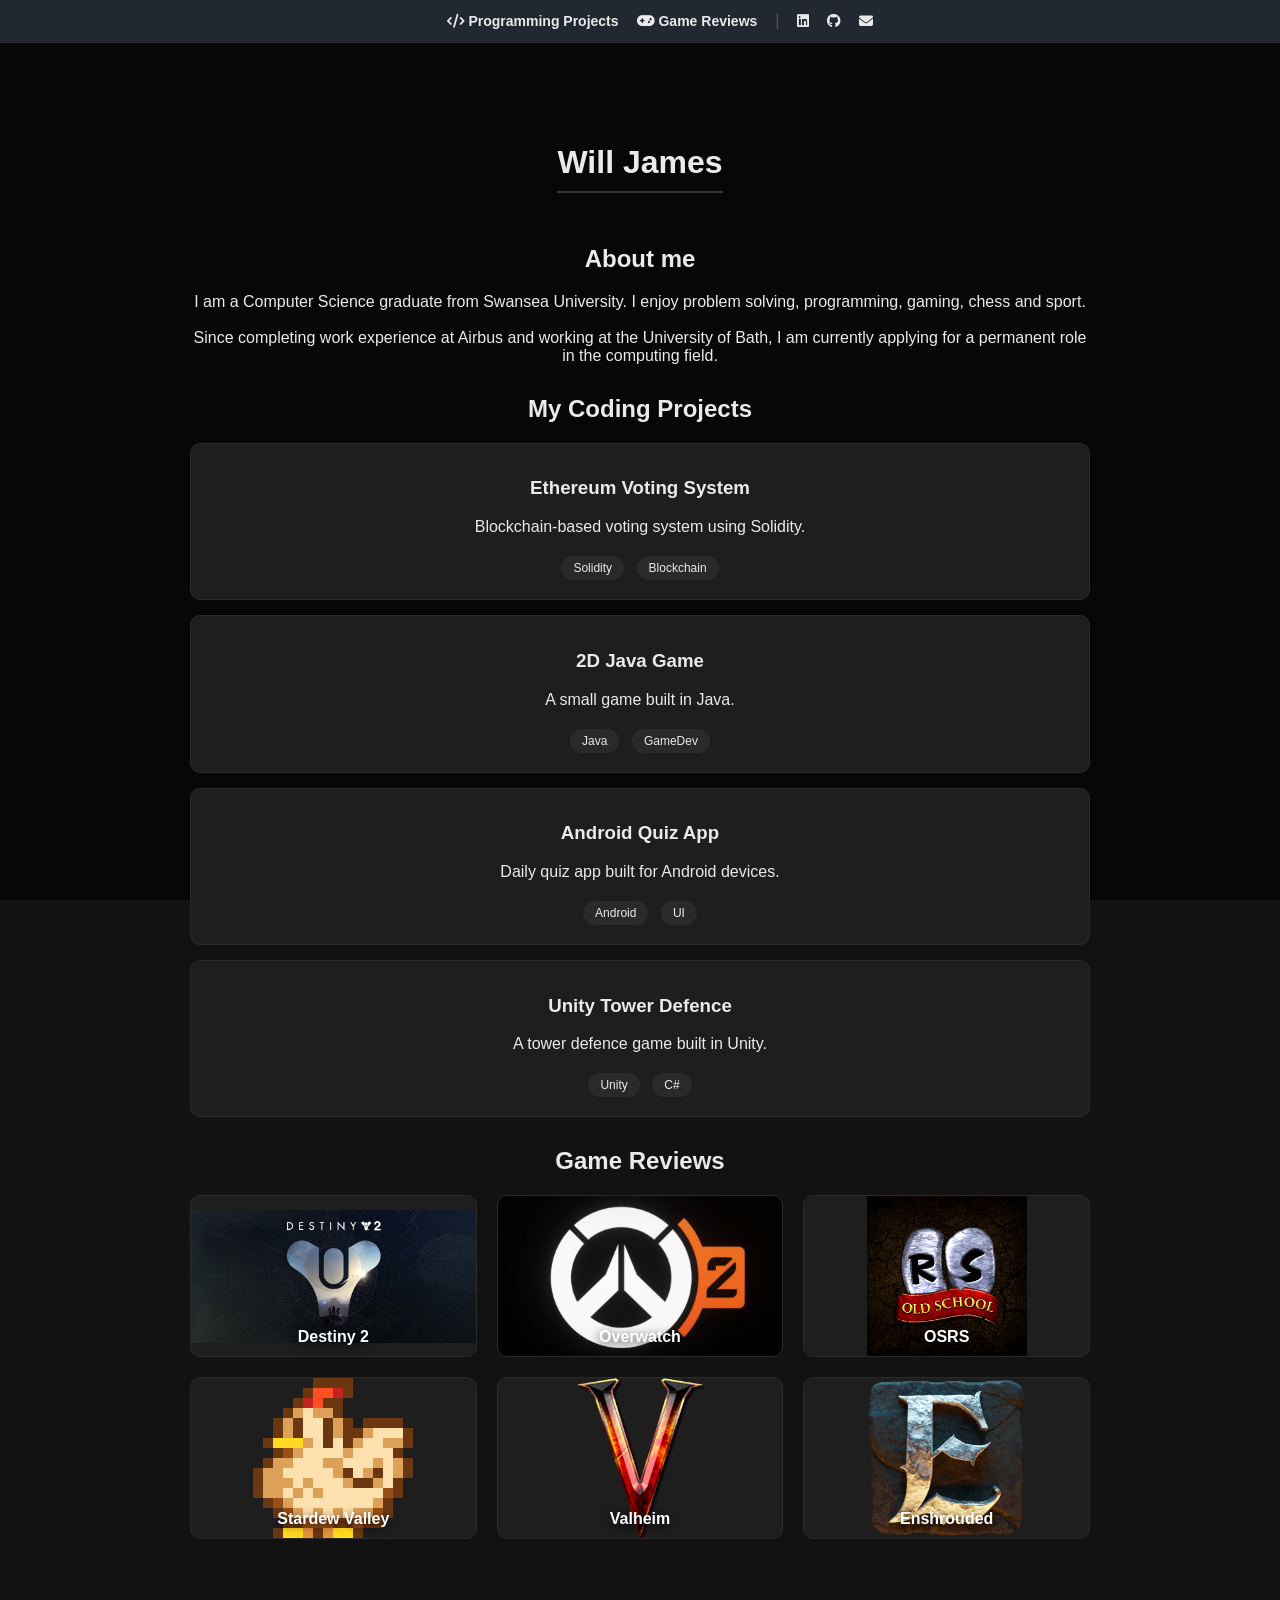
<file: index.html>
<!DOCTYPE html>
<html lang="en">
<head>
    <meta charset="UTF-8">
    <title>Will James Portfolio</title>

    <link rel="stylesheet" href="https://cdnjs.cloudflare.com/ajax/libs/font-awesome/6.5.0/css/all.min.css">
    <link rel="stylesheet" href="style.css">
</head>

<body>

<header class="top-nav">
    <div class="nav-center">
        <a href="#projects"><i class="fa-solid fa-code"></i> Programming Projects</a>
        <a href="#games"><i class="fa-solid fa-gamepad"></i> Game Reviews</a>

        <span class="divider">|</span>

        <a href="https://www.linkedin.com" target="_blank">
            <i class="fa-brands fa-linkedin"></i>
        </a>

        <a href="https://github.com" target="_blank">
            <i class="fa-brands fa-github"></i>
        </a>

        <a href="mailto:youremail@example.com">
            <i class="fa-solid fa-envelope"></i>
        </a>
    </div>
</header>

<div class="container">

    <h1>Will James</h1>

    <h2>About me</h2>

    <p>
        I am a Computer Science graduate from Swansea University. I enjoy problem solving, programming, gaming, chess and sport.
        <br><br>
        Since completing work experience at Airbus and working at the University of Bath, I am currently applying for a permanent role in the computing field.
    </p>

    <h2 id="projects">My Coding Projects</h2>

    <div class="projects">

        <div class="project" onclick="location.href='projects/Ethereum-voting.html'">
            <h3>Ethereum Voting System</h3>
            <p>Blockchain-based voting system using Solidity.</p>

            <div class="tags">
                <span>Solidity</span>
                <span>Blockchain</span>
            </div>
        </div>

        <div class="project" onclick="location.href='projects/Java-game.html'">
            <h3>2D Java Game</h3>
            <p>A small game built in Java.</p>

            <div class="tags">
                <span>Java</span>
                <span>GameDev</span>
            </div>
        </div>

        <div class="project" onclick="location.href='projects/Android-quiz.html'">
            <h3>Android Quiz App</h3>
            <p>Daily quiz app built for Android devices.</p>

            <div class="tags">
                <span>Android</span>
                <span>UI</span>
            </div>
        </div>

        <div class="project" onclick="location.href='projects/Unity-tower-defence.html'">
            <h3>Unity Tower Defence</h3>
            <p>A tower defence game built in Unity.</p>

            <div class="tags">
                <span>Unity</span>
                <span>C#</span>
            </div>
        </div>

    </div>

    <!-- GAME REVIEWS -->
    <h2 id="games">Game Reviews</h2>

    <div class="games-grid">

        <div class="game-card" onclick="location.href='games/destiny2.html'">
            <img src="images/destiny2.jpg" alt="Destiny 2">
            <p>Destiny 2</p>
        </div>

        <div class="game-card" onclick="location.href='games/overwatch.html'">
            <img src="images/overwatch.jpg" alt="Overwatch">
            <p>Overwatch</p>
        </div>

        <div class="game-card" onclick="location.href='games/osrs.html'">
            <img src="images/osrs.jpg" alt="OSRS">
            <p>OSRS</p>
        </div>

        <div class="game-card" onclick="location.href='games/stardew.html'">
            <img src="images/stardew.jpg" alt="Stardew Valley">
            <p>Stardew Valley</p>
        </div>

        <div class="game-card" onclick="location.href='games/valheim.html'">
            <img src="images/valheim.jpg" alt="Valheim">
            <p>Valheim</p>
        </div>

        <div class="game-card" onclick="location.href='games/enshrouded.html'">
            <img src="images/enshrouded.jpg" alt="Enshrouded">
            <p>Enshrouded</p>
        </div>

    </div>

</div>

</body>
</html>
</file>
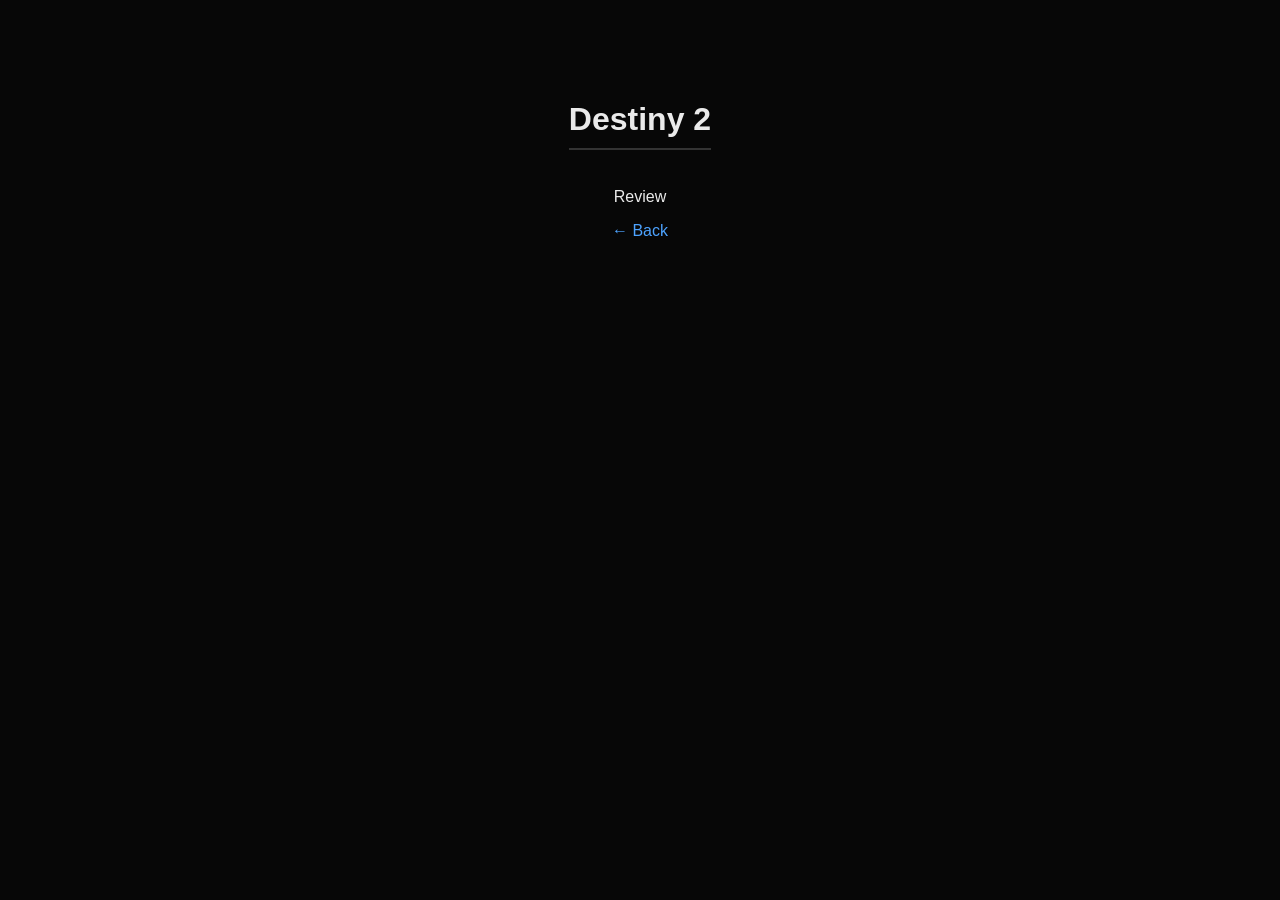
<file: games/destiny2.html>
<!DOCTYPE html>
<html lang="en">
<head>
    <meta charset="UTF-8">
    <title>Destiny 2 Review</title>
    <link rel="stylesheet" href="../style.css">
</head>
<body>

<div class="container">
    <h1>Destiny 2</h1>

    <p>
        Review
    </p>

    <a href="../index.html">← Back</a>
</div>

</body>
</html>
</file>
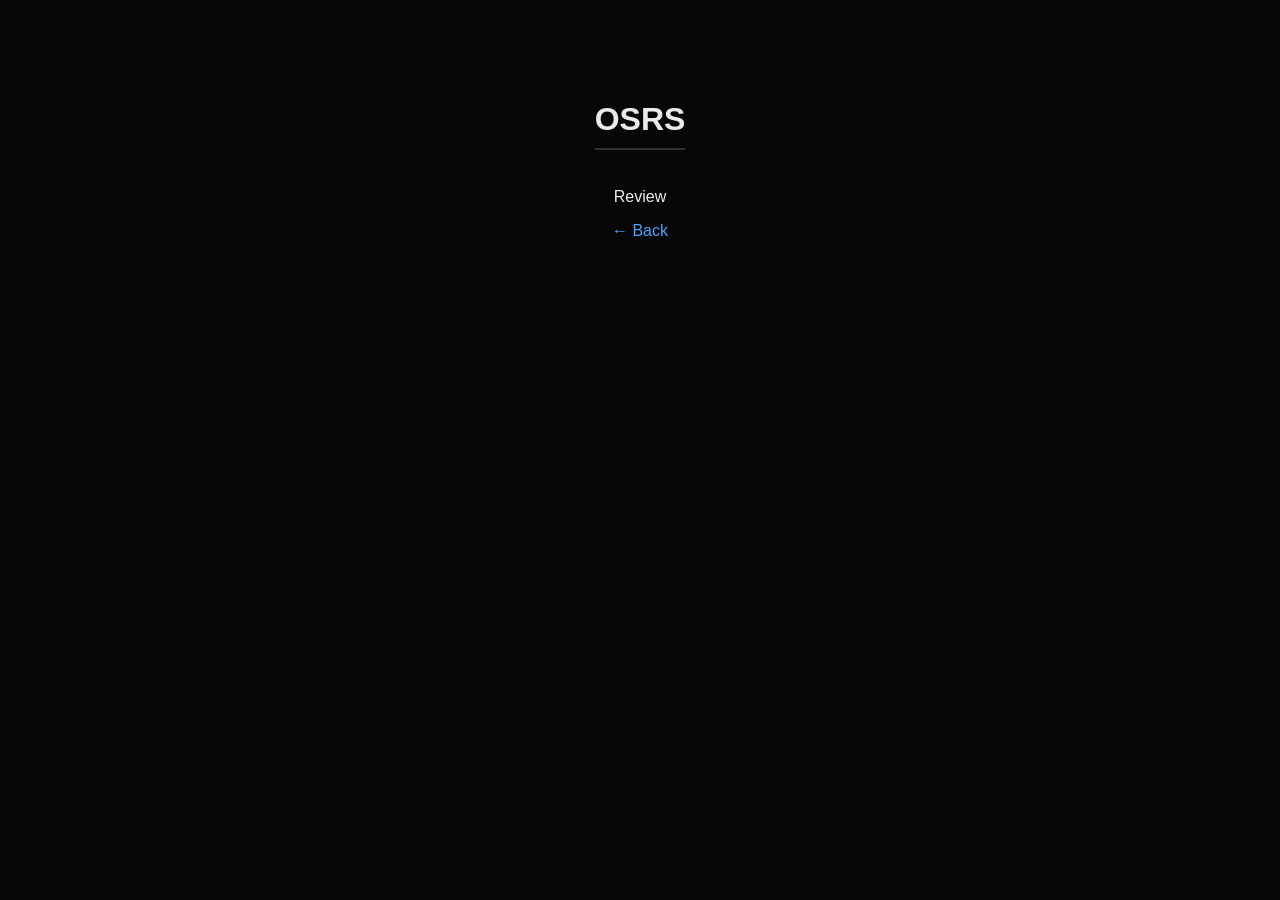
<file: games/osrs.html>
<!DOCTYPE html>
<html lang="en">
<head>
    <meta charset="UTF-8">
    <title>Destiny 2 Review</title>
    <link rel="stylesheet" href="../style.css">
</head>
<body>

<div class="container">
    <h1>OSRS</h1>

    <p>
        Review
    </p>

    <a href="../index.html">← Back</a>
</div>

</body>
</html>
</file>
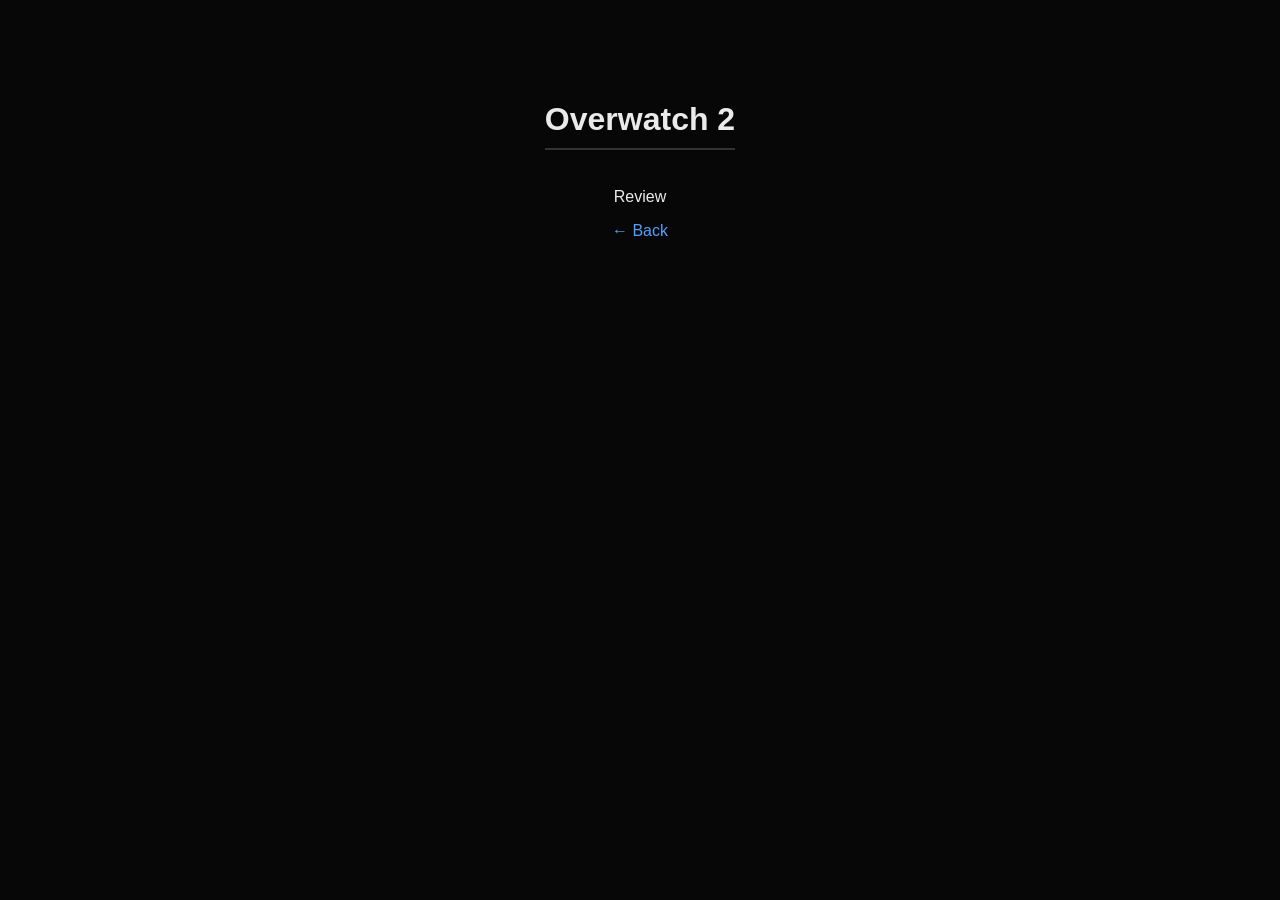
<file: games/overwatch.html>
<!DOCTYPE html>
<html lang="en">
<head>
    <meta charset="UTF-8">
    <title>Overwatch Review</title>
    <link rel="stylesheet" href="../style.css">
</head>
<body>

<div class="container">
    <h1>Overwatch 2</h1>

    <p>
        Review
    </p>

    <a href="../index.html">← Back</a>
</div>

</body>
</html>
</file>
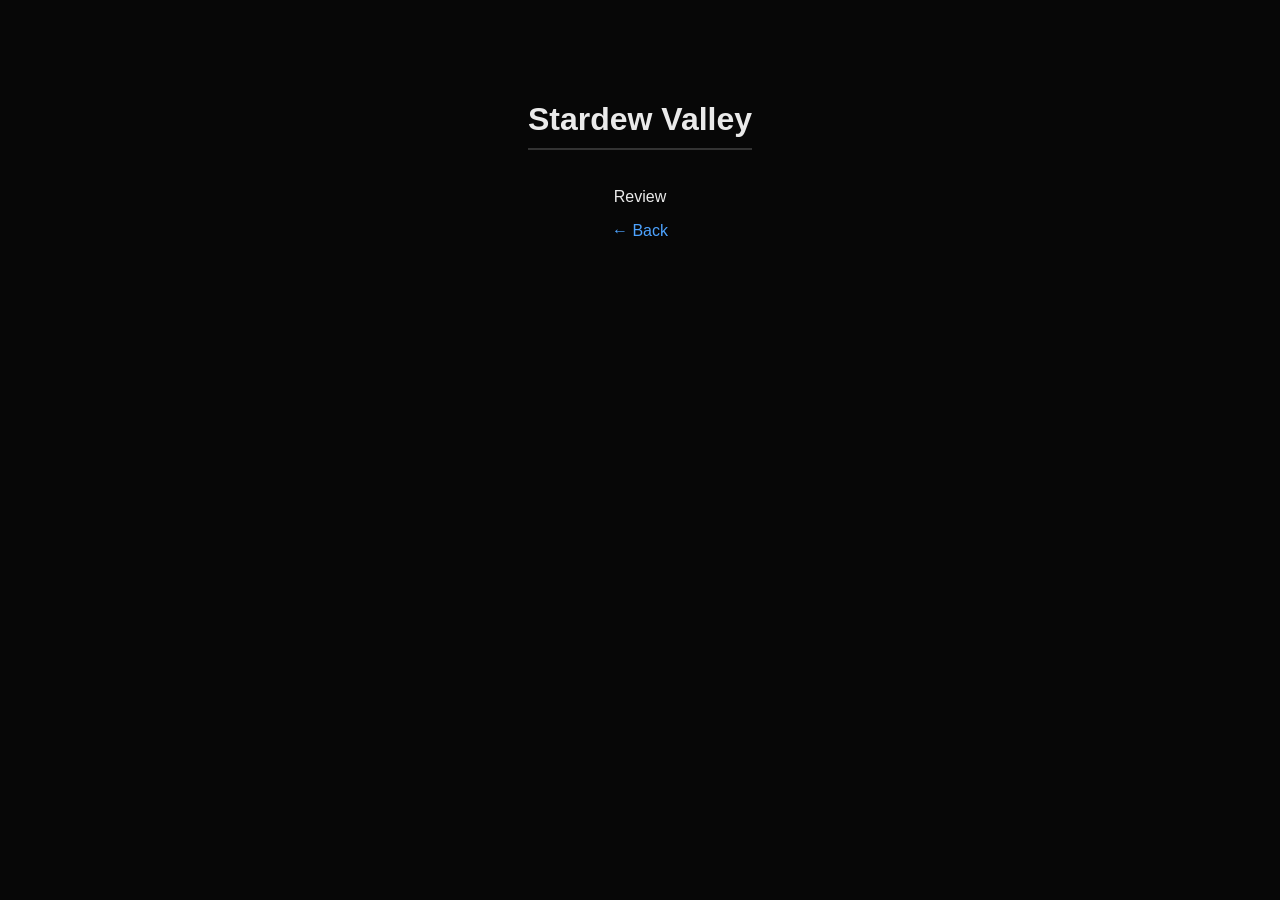
<file: games/stardew.html>
<!DOCTYPE html>
<html lang="en">
<head>
    <meta charset="UTF-8">
    <title>Stardew Review</title>
    <link rel="stylesheet" href="../style.css">
</head>
<body>

<div class="container">
    <h1>Stardew Valley</h1>

    <p>
        Review
    </p>

    <a href="../index.html">← Back</a>
</div>

</body>
</html>
</file>
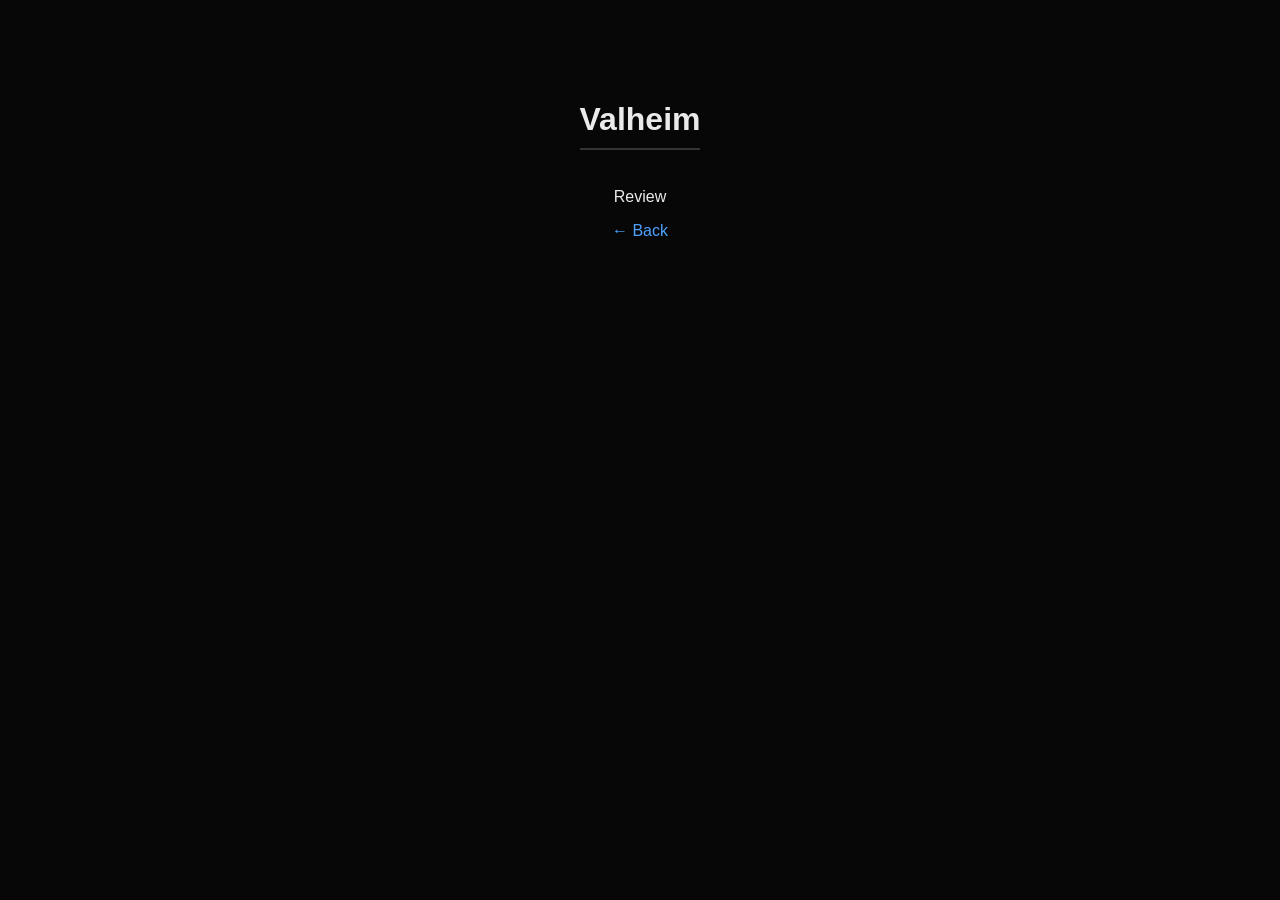
<file: games/valheim.html>
<!DOCTYPE html>
<html lang="en">
<head>
    <meta charset="UTF-8">
    <title>Valheim Review</title>
    <link rel="stylesheet" href="../style.css">
</head>
<body>

<div class="container">
    <h1>Valheim</h1>

    <p>
        Review
    </p>

    <a href="../index.html">← Back</a>
</div>

</body>
</html>
</file>
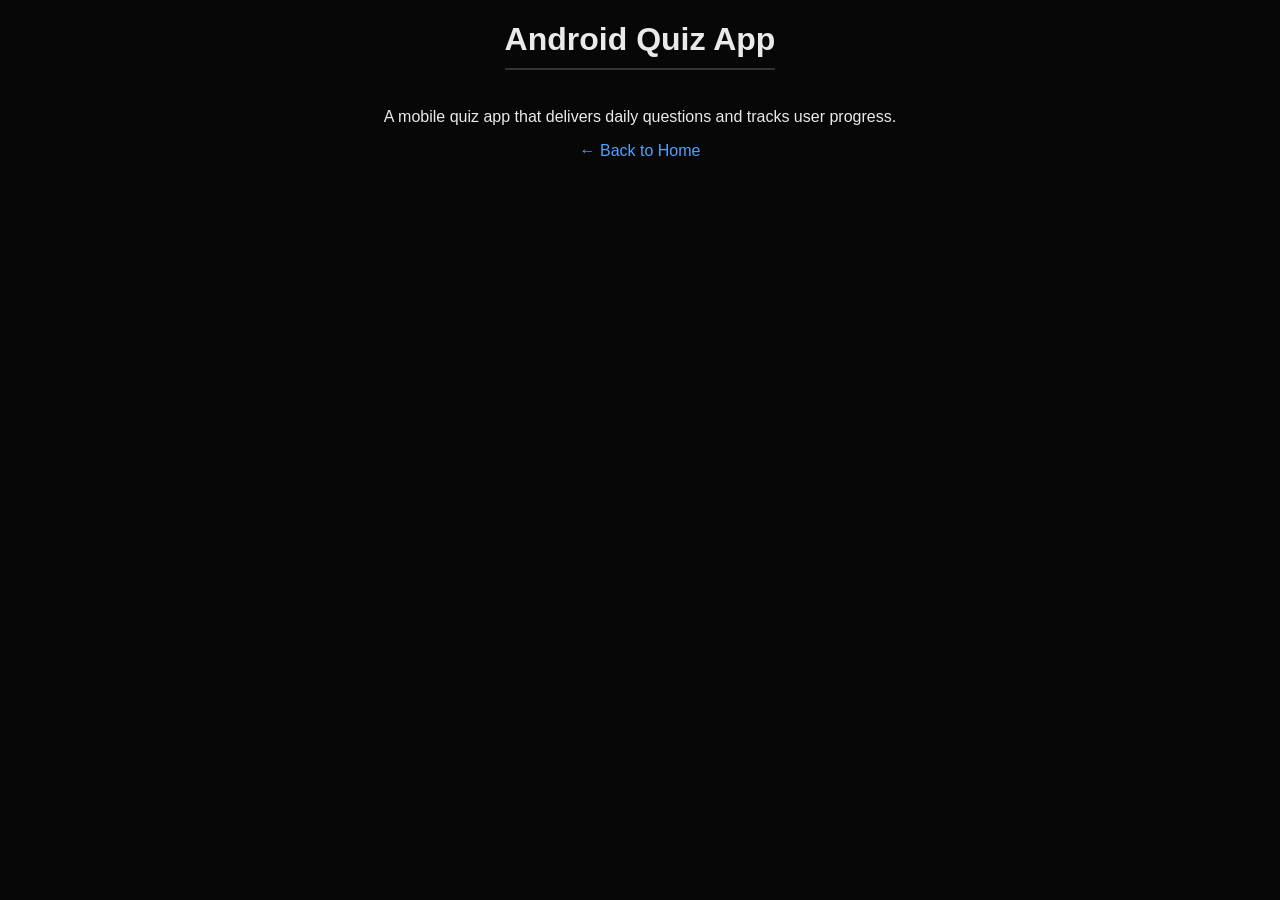
<file: projects/Android-quiz.html>
<!DOCTYPE html>
<html lang="en">
<head>
    <meta charset="UTF-8">
    <title>Android Quiz App</title>

    <link rel="stylesheet" href="../style.css">
</head>

<body>

<h1>Android Quiz App</h1>

<p>
A mobile quiz app that delivers daily questions and tracks user progress.
</p>

<a href="../index.html">← Back to Home</a>

</body>
</html>
</file>
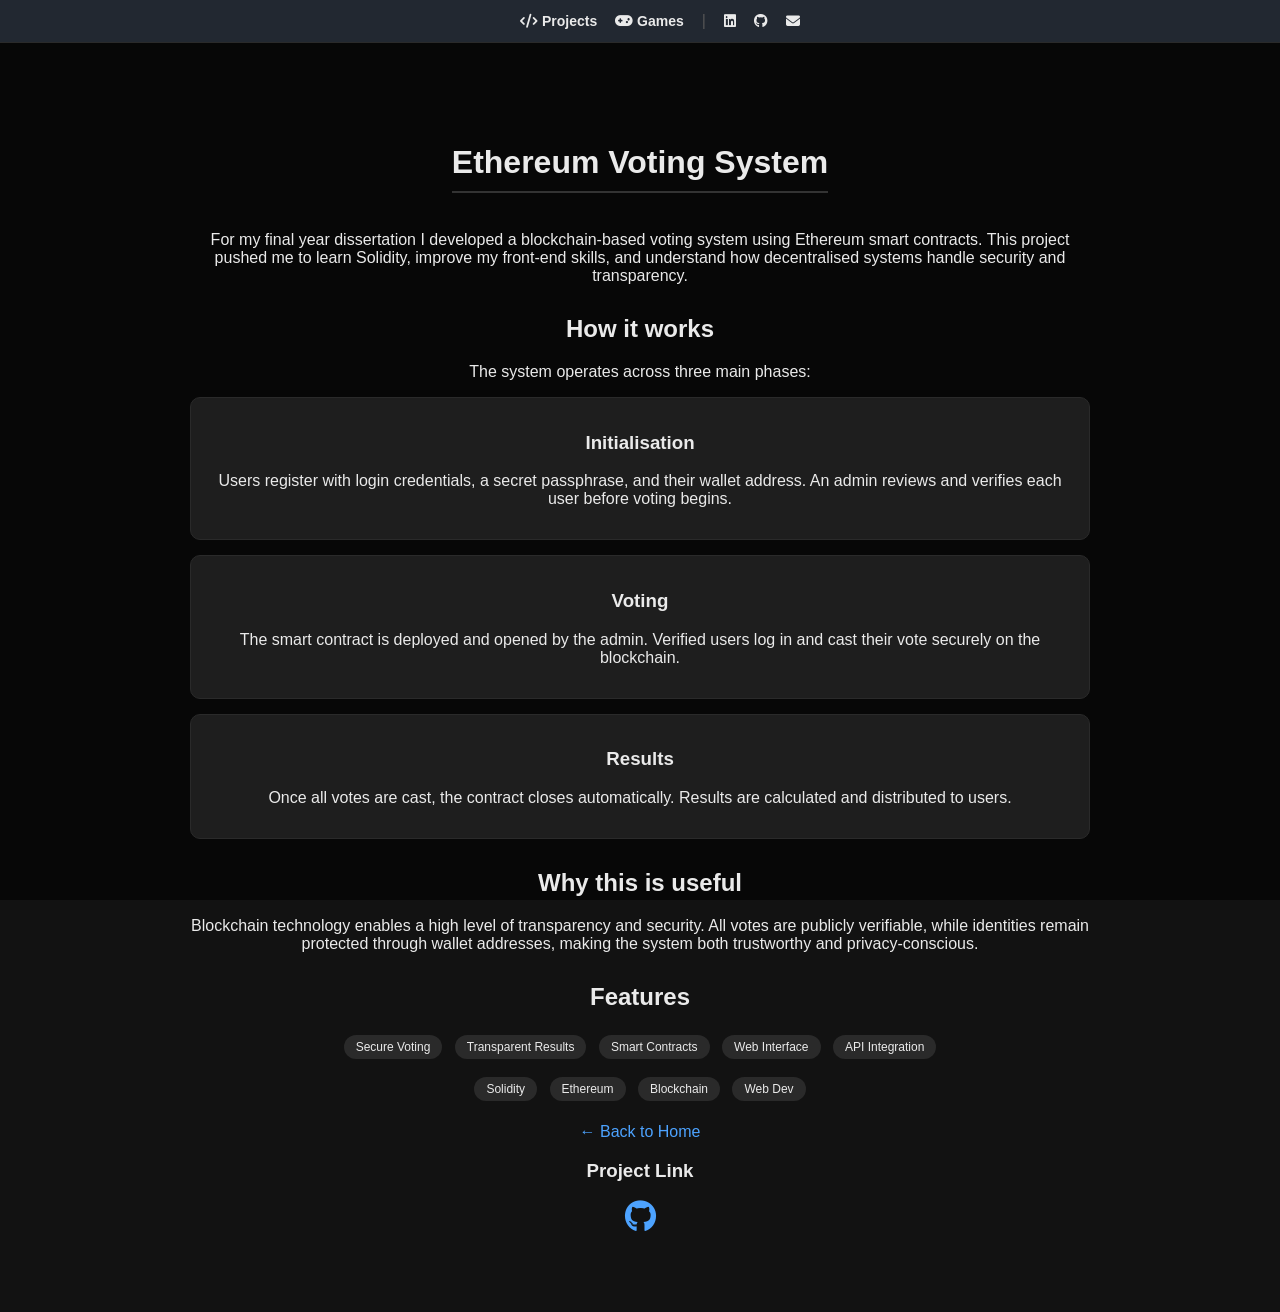
<file: projects/Ethereum-voting.html>
<!DOCTYPE html>
<html lang="en">
<head>
    <meta charset="UTF-8">
    <title>Ethereum Voting System</title>

    <link rel="stylesheet" href="https://cdnjs.cloudflare.com/ajax/libs/font-awesome/6.5.0/css/all.min.css">
    <link rel="stylesheet" href="../style.css">
</head>

<body>

<header class="top-nav">
    <div class="nav-center">
        <a href="../index.html#projects"><i class="fa-solid fa-code"></i> Projects</a>
        <a href="../index.html#games"><i class="fa-solid fa-gamepad"></i> Games</a>

        <span class="divider">|</span>

        <a href="https://www.linkedin.com" target="_blank">
            <i class="fa-brands fa-linkedin"></i>
        </a>

        <a href="https://github.com" target="_blank">
            <i class="fa-brands fa-github"></i>
        </a>

        <a href="mailto:youremail@example.com">
            <i class="fa-solid fa-envelope"></i>
        </a>
    </div>
</header>

<div class="container">

    <h1>Ethereum Voting System</h1>

    <!-- INTRO (no card, more natural flow) -->
    <p>
        For my final year dissertation I developed a blockchain-based voting system using Ethereum smart contracts.
        This project pushed me to learn Solidity, improve my front-end skills, and understand how decentralised systems handle security and transparency.
    </p>

    <h2>How it works</h2>
    <p>The system operates across three main phases:</p>

    <!-- ONLY phases are cards -->
    <div class="projects">

        <div class="project">
            <h3>Initialisation</h3>
            <p>
                Users register with login credentials, a secret passphrase, and their wallet address.
                An admin reviews and verifies each user before voting begins.
            </p>
        </div>

        <div class="project">
            <h3>Voting</h3>
            <p>
                The smart contract is deployed and opened by the admin.
                Verified users log in and cast their vote securely on the blockchain.
            </p>
        </div>

        <div class="project">
            <h3>Results</h3>
            <p>
                Once all votes are cast, the contract closes automatically.
                Results are calculated and distributed to users.
            </p>
        </div>

    </div>

    <!-- BACK TO NORMAL FLOW -->
    <h2>Why this is useful</h2>
    <p>
        Blockchain technology enables a high level of transparency and security.
        All votes are publicly verifiable, while identities remain protected through wallet addresses,
        making the system both trustworthy and privacy-conscious.
    </p>

    <h2>Features</h2>

    <div class="tags">
        <span>Secure Voting</span>
        <span>Transparent Results</span>
        <span>Smart Contracts</span>
        <span>Web Interface</span>
        <span>API Integration</span>
    </div>

    <!-- TAGS -->
    <div class="tags">
        <span>Solidity</span>
        <span>Ethereum</span>
        <span>Blockchain</span>
        <span>Web Dev</span>
    </div>

    <br>

    <!-- LINKS -->
    <a href="../index.html">← Back to Home</a>

    <h3>Project Link</h3>
    <a href="https://github.com/WillJames6/Blockchain-Based-Voting-System" target="_blank">
        <i class="fa-brands fa-github fa-2x"></i>
    </a>

</div>

</body>
</html>
</file>
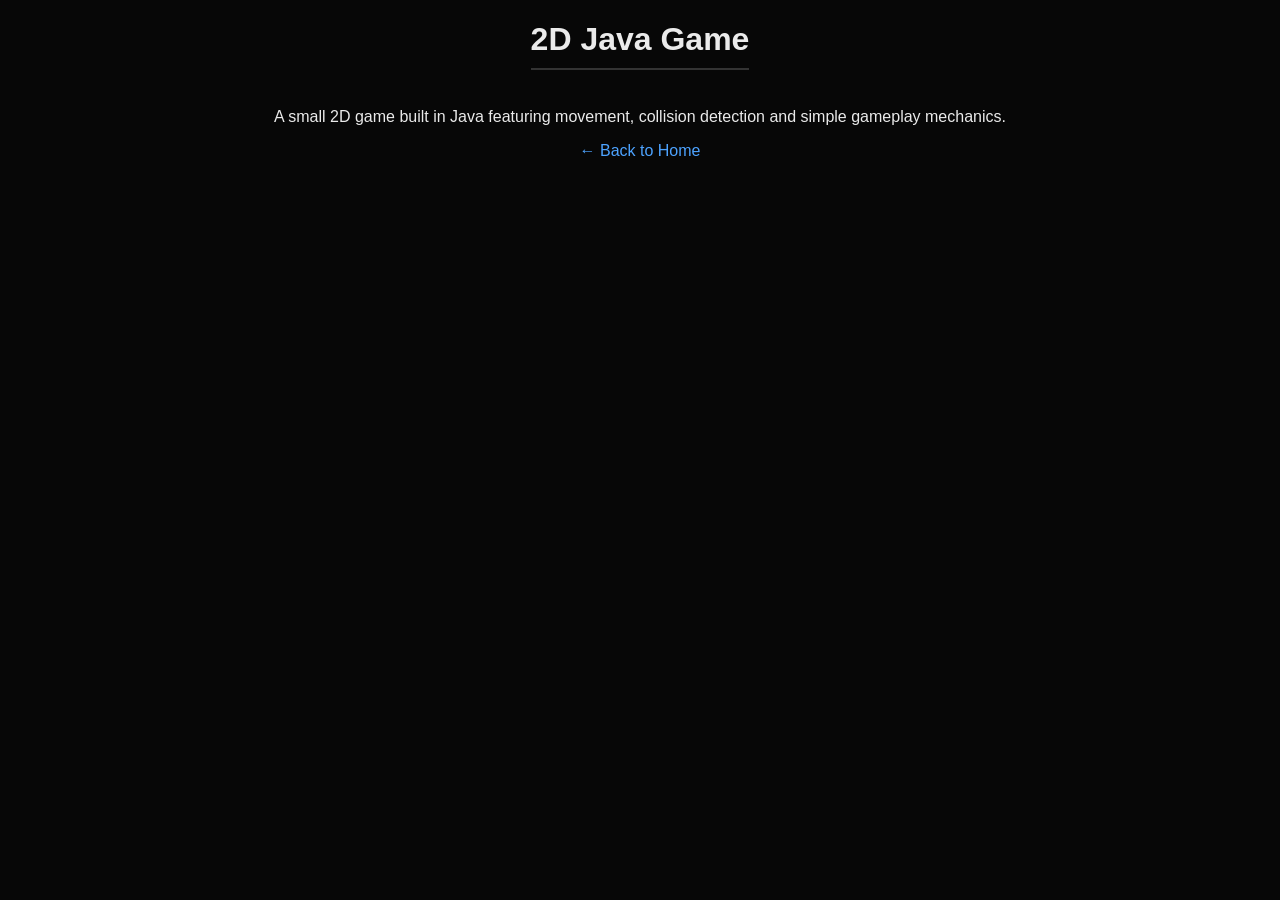
<file: projects/Java-game.html>
<!DOCTYPE html>
<html lang="en">
<head>
    <meta charset="UTF-8">
    <title>2D Java Game</title>

    <link rel="stylesheet" href="../style.css">
</head>

<body>

<h1>2D Java Game</h1>

<p>
A small 2D game built in Java featuring movement, collision detection and simple gameplay mechanics.
</p>

<a href="../index.html">← Back to Home</a>

</body>
</html>
</file>
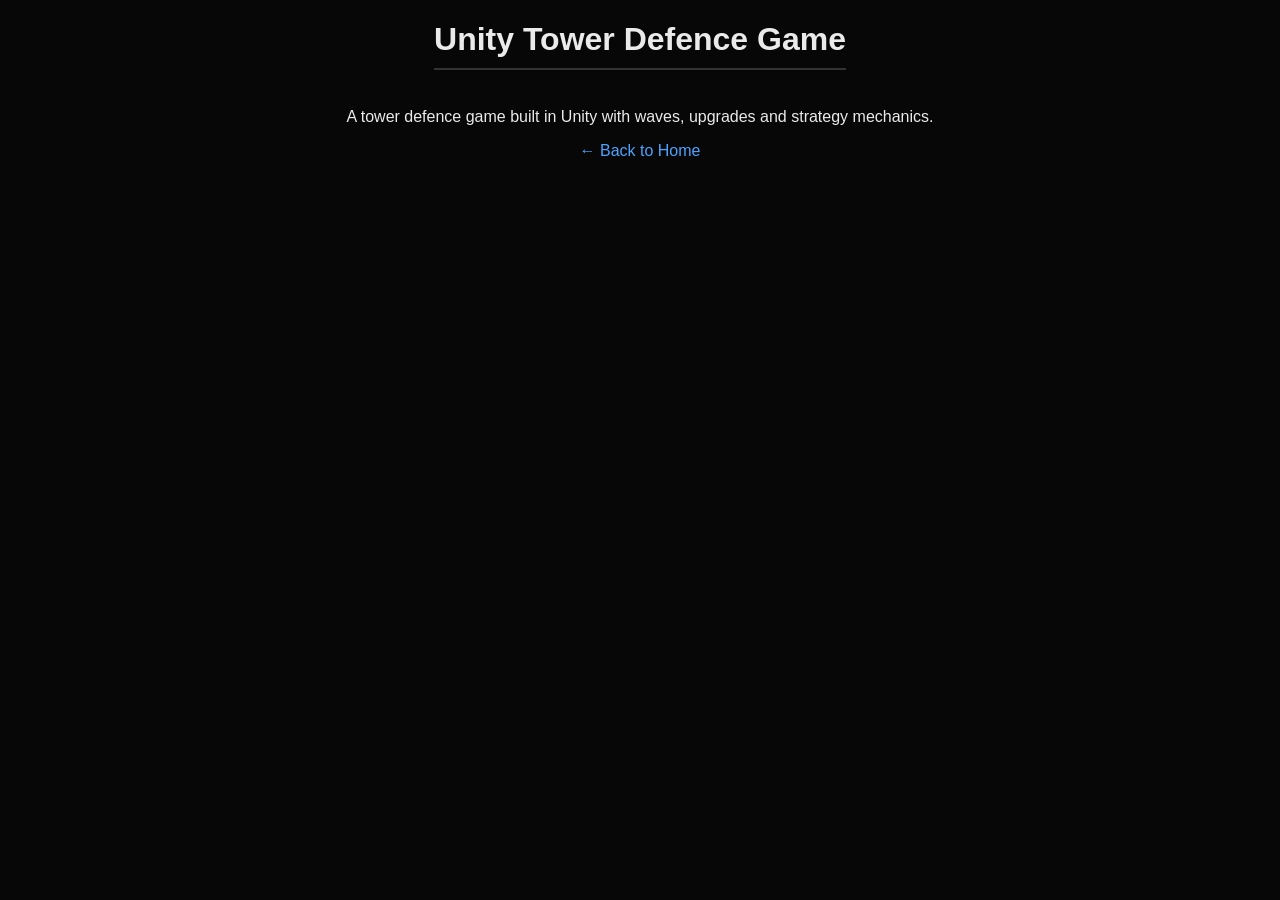
<file: projects/Unity-tower-defence.html>
<!DOCTYPE html>
<html lang="en">
<head>
    <meta charset="UTF-8">
    <title>Unity Tower Defence</title>

    <link rel="stylesheet" href="../style.css">
</head>

<body>

<h1>Unity Tower Defence Game</h1>

<p>
A tower defence game built in Unity with waves, upgrades and strategy mechanics.
</p>

<a href="../index.html">← Back to Home</a>

</body>
</html>
</file>
<file: style.css>
/* =========================
   GLOBAL
========================= */
body {
    font-family: Arial, sans-serif;
    margin: 0;
    background-color: #121212;
    color: #eaeaea;
    text-align: center;
}

/* Optional overlay (used on game pages with background images) */
body::before {
    content: "";
    position: fixed;
    inset: 0;
    background: rgba(0,0,0,0.6);
    z-index: -1;
    pointer-events: none;
}

/* =========================
   NAV
========================= */
.top-nav {
    position: sticky;
    top: 0;
    width: 100%;
    background-color: #222831;
    border-bottom: 1px solid #2a2a2a;
    padding: 12px 20px;
    display: flex;
    justify-content: center;
    z-index: 100;
}

.nav-center {
    display: flex;
    align-items: center;
    gap: 18px;
    flex-wrap: wrap;
}

.nav-center a {
    color: #eaeaea;
    text-decoration: none;
    font-weight: bold;
    font-size: 14px;
}

.nav-center a:hover {
    color: #4da3ff;
}

.divider {
    color: #555;
}

/* =========================
   CONTAINER (MAIN CONTENT STRIP)
========================= */
.container {
    max-width: 900px;
    margin: 40px auto;
    padding: 40px;
}

/* Used for game pages with background image */
.container.strip {
    max-width: 800px;
    background-color: rgba(18, 18, 18, 0.95);
    border-radius: 10px;
}

/* =========================
   HEADINGS
========================= */
h1 {
    border-bottom: 2px solid #333;
    padding-bottom: 10px;
    display: inline-block;
}

h2 {
    margin-top: 30px;
}

/* =========================
   PROJECT CARDS
========================= */
.projects {
    
    display: flex;
    flex-direction: column;
    gap: 15px;
}

.project {
    cursor: pointer;
    border: 1px solid #2a2a2a;
    border-radius: 10px;
    padding: 15px;
    background-color: #1e1e1e;
    transition: 0.2s;
}

.project:hover {
    border-color: #4da3ff;
}

/* =========================
   TAGS
========================= */
.tags {
    margin-top: 10px;
}

.tags span {
    display: inline-block;
    background-color: #2a2a2a;
    padding: 5px 12px;
    margin: 4px;
    border-radius: 20px;
    font-size: 12px;
}

/* =========================
   GAME GRID (HOMEPAGE)
========================= */
.games-grid {
    display: grid;
    grid-template-columns: repeat(3, 1fr);
    gap: 20px;
}

/* GAME CARD */
.game-card {
    position: relative;
    overflow: hidden;

    background-color: #1e1e1e;
    border: 1px solid #2a2a2a;
    border-radius: 10px;

    cursor: pointer;

    transition: transform 0.2s ease, border 0.2s ease;
}

.game-card:hover {
    transform: translateY(-5px);
    border-color: #4da3ff;
}

/* IMAGE */
.game-card img {
    width: 100%;
    height: 160px;
    object-fit: contain;
    display: block;

    transition: filter 0.3s ease;
}

/* DARK OVERLAY */
.game-card::after {
    content: "";
    position: absolute;
    top: 0;
    left: 0;
    right: 0;
    bottom: 0;

    background: rgba(0, 0, 0, 0);
    transition: background 0.3s ease;
}

/* TITLE */
.game-card p {
    position: absolute;
    bottom: 10px;
    left: 0;
    right: 0;

    margin: 0;
    font-weight: bold;
    color: #fff;

    text-shadow: 0 2px 8px rgba(0,0,0,0.8);

    transition: transform 0.3s ease;
}

/* HOVER EFFECTS */
.game-card:hover img {
    filter: brightness(70%);
}

.game-card:hover::after {
    background: rgba(0, 0, 0, 0.2);
}

.game-card:hover p {
    transform: translateY(-10px);
}

/* =========================
   REVIEW PAGE STYLES
========================= */

/* HERO IMAGE */
.hero-img {
    width: 100%;
    max-height: 300px;
    object-fit: cover;
    border-radius: 10px;
    margin-top: 20px;
}

/* IMAGE ROW */
.image-row {
    display: flex;
    gap: 15px;
    margin: 20px 0;
}

.image-row img {
    width: 50%;
    border-radius: 10px;
}

/* RATING */
.rating {
    font-size: 20px;
    letter-spacing: 3px;
    color: #ffd700; /* gold stars */
}

/* =========================
   LINKS
========================= */
a {
    color: #4da3ff;
    text-decoration: none;
}

a:hover {
    text-decoration: underline;
}

/* =========================
   MOBILE
========================= */
@media (max-width: 768px) {
    .games-grid {
        grid-template-columns: repeat(2, 1fr);
    }

    .image-row {
        flex-direction: column;
    }

    .image-row img {
        width: 100%;
    }
}

@media (max-width: 480px) {
    .games-grid {
        grid-template-columns: 1fr;
    }
}
</file>
